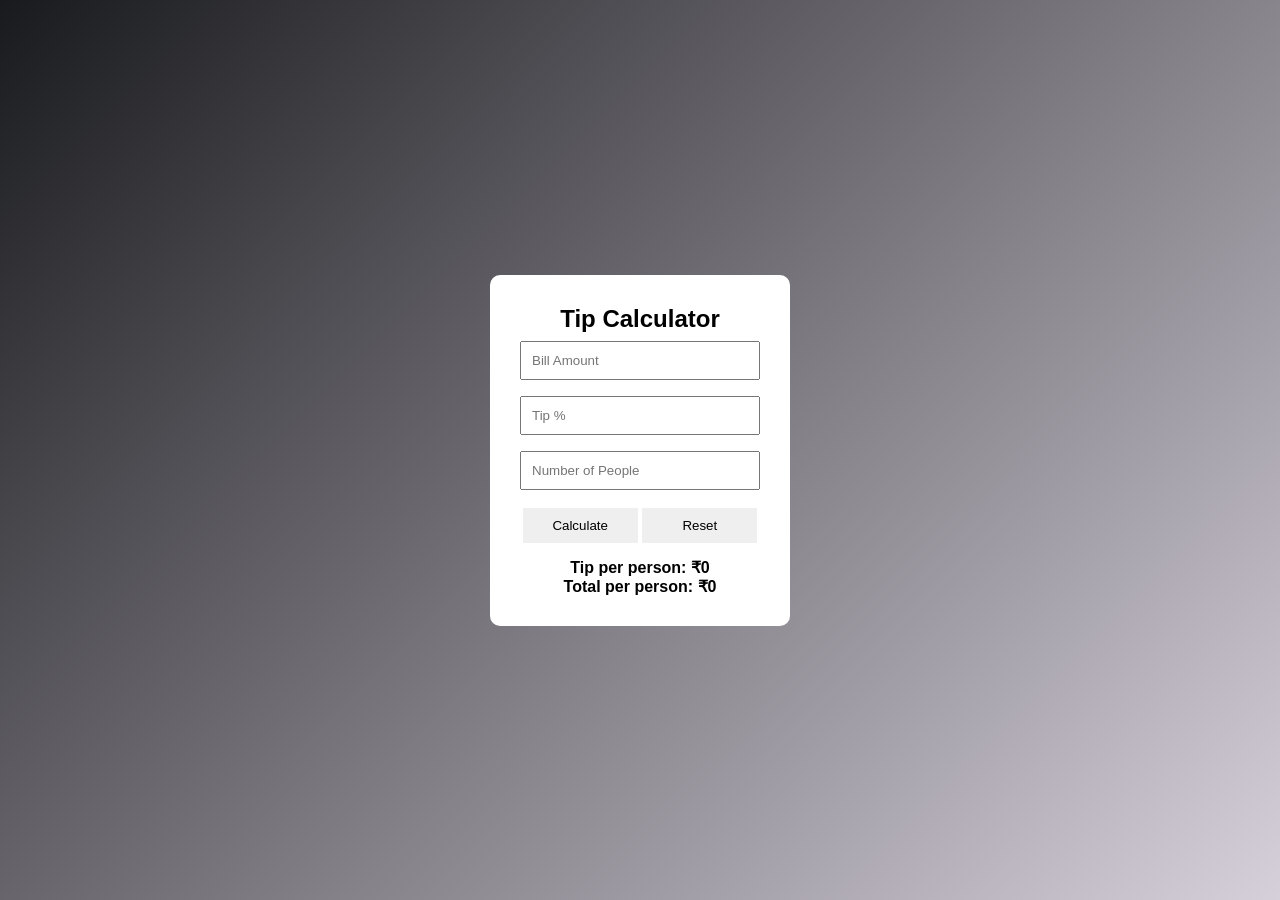
<file: Basic Tip Calculator Project /index.html>
<!DOCTYPE html>
<html lang="en">
<head>
    <meta charset="UTF-8">
    <meta name="viewport" content="width=device-width, initial-scale=1.0">
    <title>Document</title>
    <link rel="stylesheet" href="style.css">
</head>
<body>
    
</body>
</html>
<div class="container">

<h2>Tip Calculator</h2>

<input type="number" id="bill" placeholder="Bill Amount">

<input type="number" id="tip" placeholder="Tip %">

<input type="number" id="people" placeholder="Number of People">

<div>
<button onclick="calculateTip()">Calculate</button>
<button onclick="resetForm()">Reset</button>
</div>

<p class="error" id="error"></p>

<div id="result">
<p>Tip per person: ₹0</p>
<p>Total per person: ₹0</p>
</div>

</div>

<script src="script.js"></script>

</body>
</html>
</file>
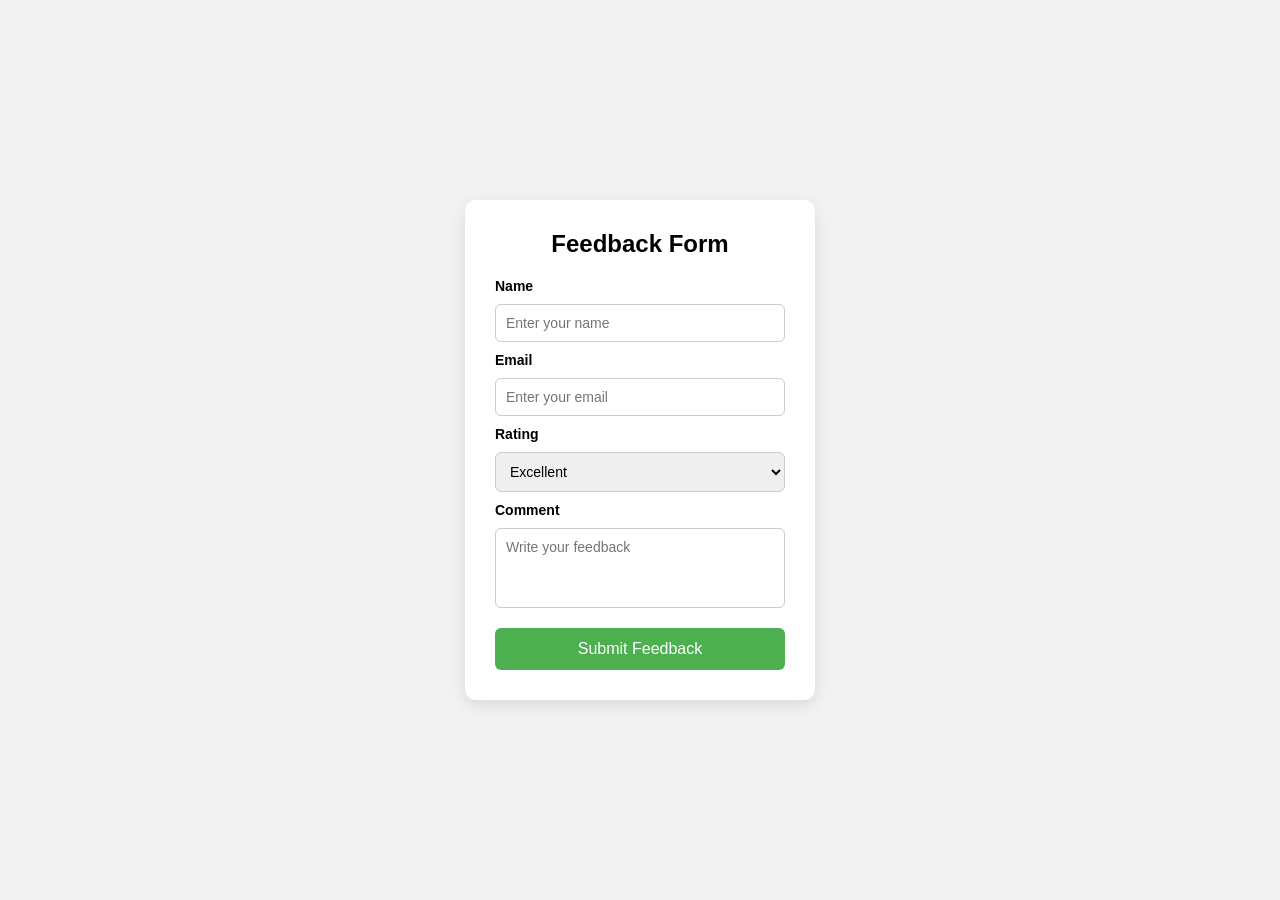
<file: Feedback/index.html>
<!DOCTYPE html>
<html lang="en">
<head>
    <meta charset="UTF-8">
    <meta name="viewport" content="width=device-width, initial-scale=1.0">
    <title>Feedback Form</title>
    <link rel="stylesheet" href="style.css">
</head>

<body>

   <div class="container">

    <div class="form-card">
       <h2>Feedback Form</h2>

        <form>
       
          <label for="name">Name</label>
             <input type="text" id="name" placeholder="Enter your name">
          <label for="email">Email</label>
             <input type="email" id="email" placeholder="Enter your email">
      
          <label for="rating">Rating</label>
             <select id="rating">
                <option>Excellent</option>
               <option>Good</option>
               <option>Average</option>
               <option>Poor</option>
             </select>
      
          <label for="comment">Comment</label>
          <textarea id="comment" placeholder="Write your feedback"></textarea>
      
           <button type="submit">Submit Feedback</button>

        </form>
     </div>

   </div>

</body>
</html>
</file>
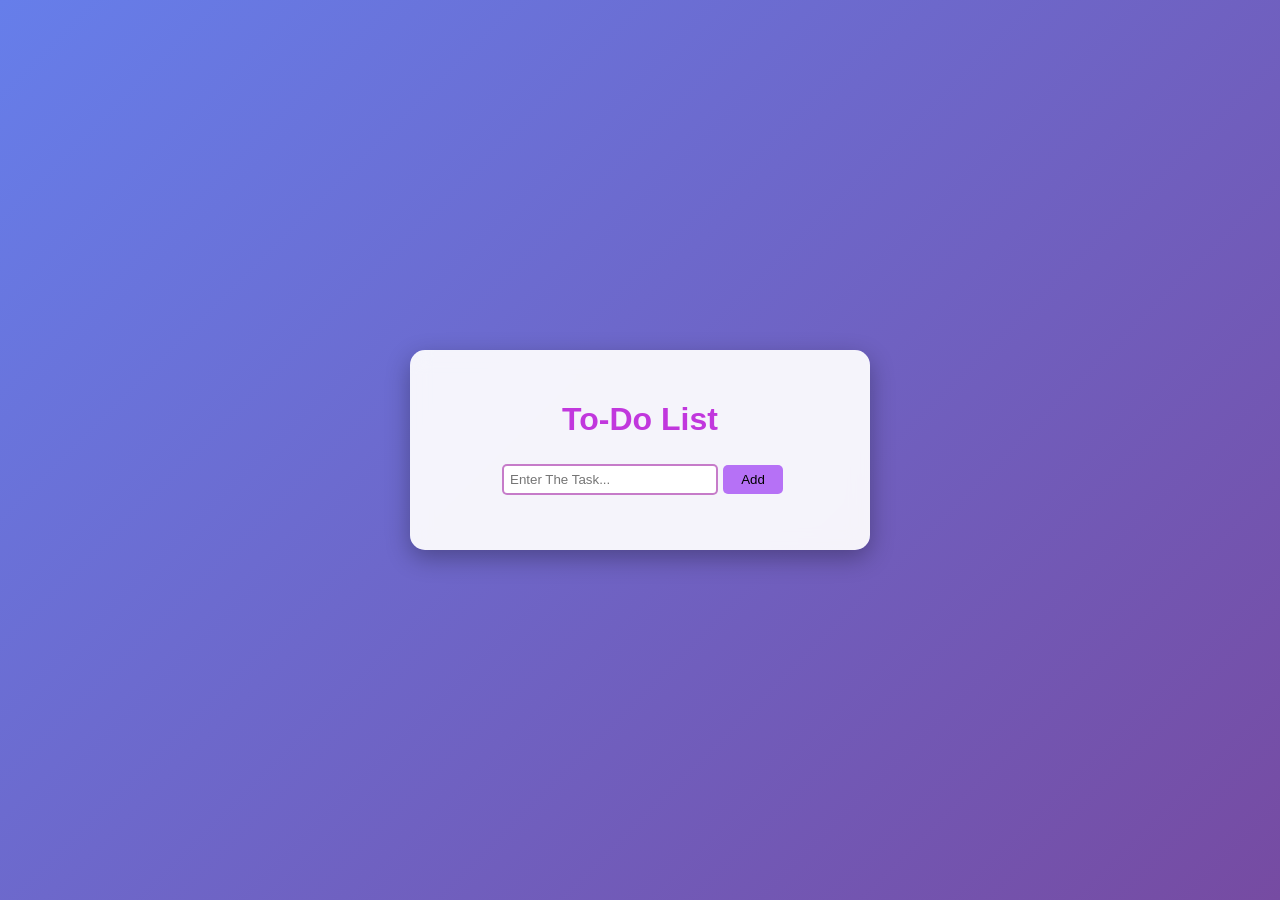
<file: To-Do List/index.html>
<!DOCTYPE html>
<html lang="en">
<head>
    <meta charset="UTF-8">
    <meta name="viewport" content="width=device-width, initial-scale=1.0">
    <title>To-Do List</title>
</head>
<body>
    
    <script src="script.js"></script>
    
</body>
</html>
</file>
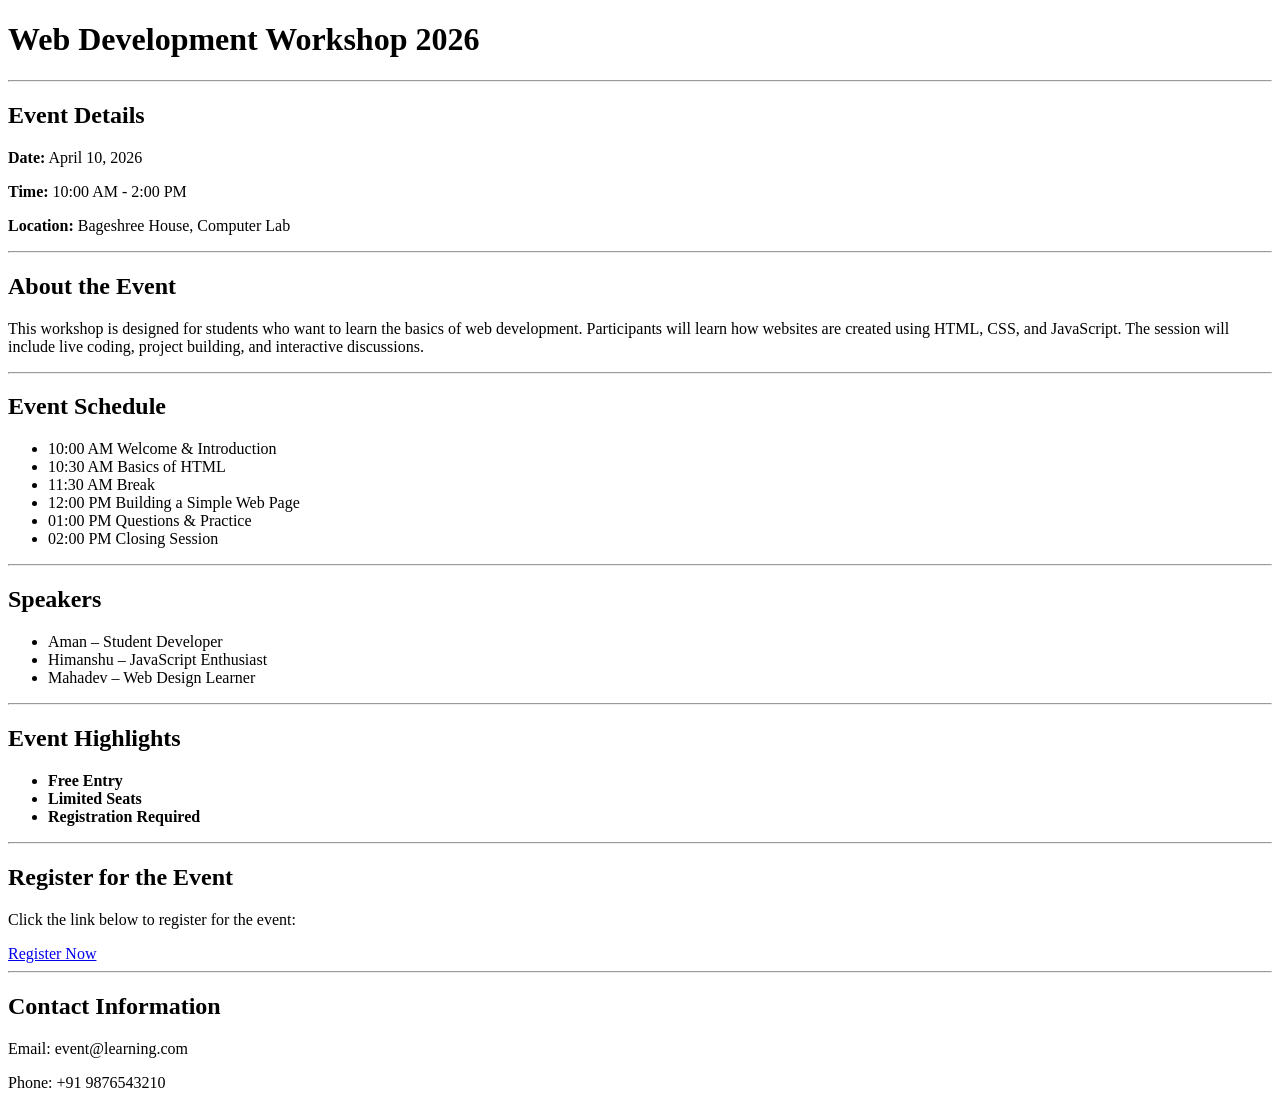
<file: Event /Event.html>
<!DOCTYPE html>
<html lang="en">
<head>
  <meta charset="UTF-8">
  <meta name="viewport" content="width=device-width, initial-scale=1.0">
  <title>Tech Learning Event</title>
</head>

<body>
  <h1>Web Development Workshop 2026</h1>

<hr>
    <h2>Event Details</h2>

     <p><strong>Date:</strong> April 10, 2026</p>
     <p><strong>Time:</strong> 10:00 AM - 2:00 PM</p>
     <p><strong>Location:</strong> Bageshree House, Computer Lab</p>
<hr>

<h2>About the Event</h2>
      <p>
         This workshop is designed for students who want to learn the basics of web development. 
         Participants will learn how websites are created using HTML, CSS, and JavaScript. 
         The session will include live coding, project building, and interactive discussions.
      </p>
<hr>

<h2>Event Schedule</h2>
  <ul>
     <li>10:00 AM  Welcome & Introduction</li>
     <li>10:30 AM  Basics of HTML</li>
     <li>11:30 AM  Break</li>
     <li>12:00 PM  Building a Simple Web Page</li>
     <li>01:00 PM  Questions & Practice</li>
     <li>02:00 PM  Closing Session</li>
  </ul>

<hr>
  <h2>Speakers</h2>
    <ul>
      <li>Aman – Student Developer</li>
      <li>Himanshu – JavaScript Enthusiast</li>
      <li>Mahadev – Web Design Learner</li>
    </ul>
<hr>


<h2>Event Highlights</h2>
   <ul>
      <li><strong>Free Entry</strong></li>
      <li><strong>Limited Seats</strong></li>
      <li><strong>Registration Required</strong></li>
   </ul>
<hr>


<h2>Register for the Event</h2>
   <p>
      Click the link below to register for the event:
   </p>

  <a href="https://example.com" >Register Now</a>

<hr>
   <h2>Contact Information</h2>
     <p>Email: event@learning.com</p>
     <p>Phone: +91 9876543210</p>

</body>
</html>
</file>
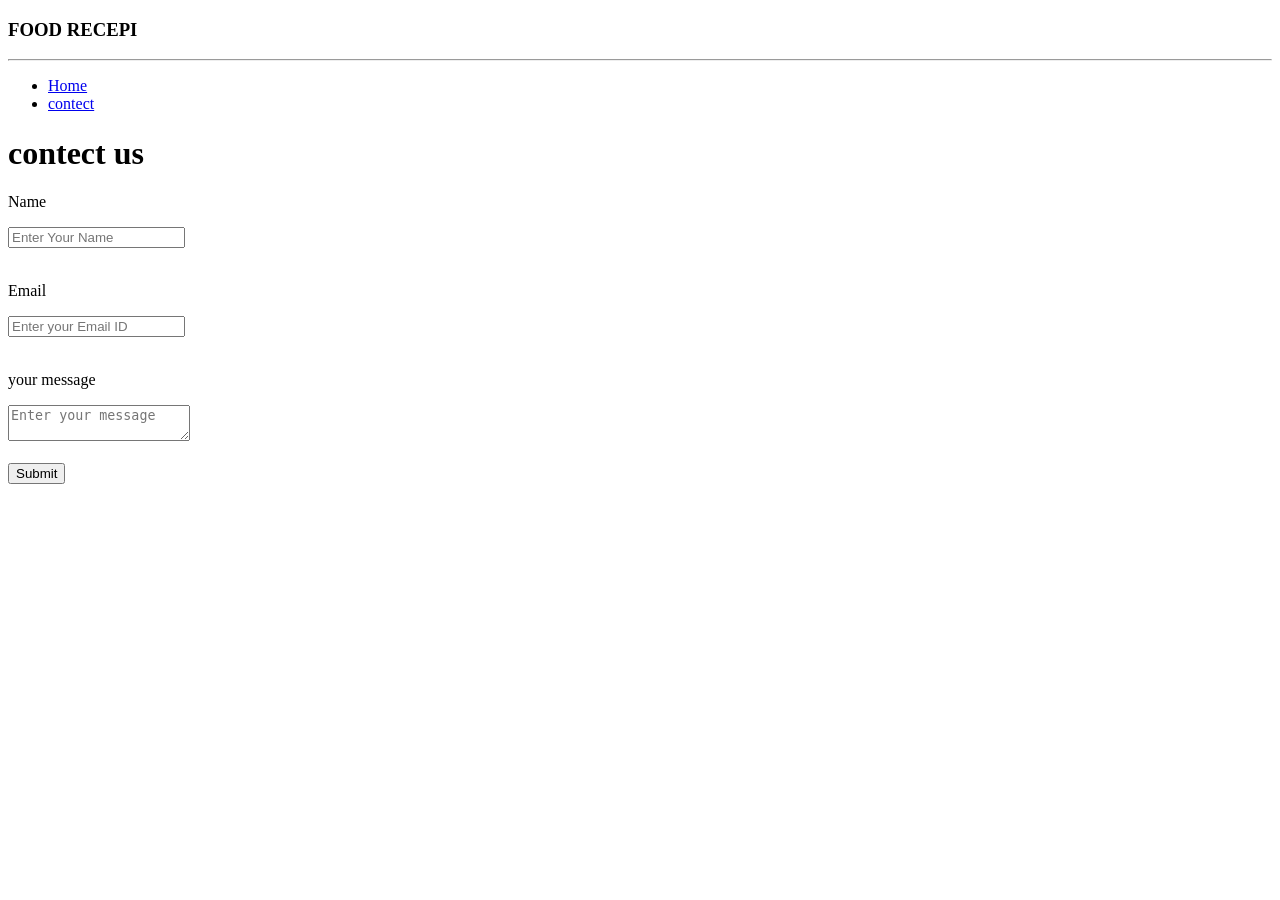
<file: food recepi/contect.html>
<!DOCTYPE html>
<html lang="en">
<head>
    <meta charset="UTF-8">
    <meta name="viewport" content="width=device-width, initial-scale=1.0">
    <title>FOOD RECEPI</title>
</head>
<body>
     <div> 
        <h3>FOOD RECEPI</h3>
        <hr>
        <ul>
            <li> <a href="index.html">Home</a> </li>
            <li> <a href="contect.html">contect</a> </li>
        </ul>
     </div>
     <h1>contect us</h1>
     <div>
        <p>Name</p>
        <input type="text" placeholder="Enter Your Name"><br><br>
       
        <p>Email</p>
        <input type="email" placeholder="Enter your Email ID"><br><br>

        <p>your message</p>
         <textarea placeholder="Enter your message"></textarea>

         <br><br>
      <button >Submit</button>

     </div>
</body>
</html>
</file>
<file: Basic Tip Calculator Project /style.css>
*{
    margin: 0%;
    padding: 0%;
    box-sizing: border-box;
    font-family: 'Segoe UI', Tahoma, Geneva, Verdana, sans-serif;
}

body{
    font-family: Arial, sans-serif;
    background: linear-gradient(135deg,#191a1d,#d6d0db);
    height:100vh;
    display:flex;
    justify-content:center;
    align-items:center;
}

.container{
    background:white;
    padding:30px;
    border-radius:10px;
    width:300px;
    text-align:center;
}

input{
    width:100%;
    padding:10px;
    margin:8px 0;
}

button{
    padding:10px;
    margin-top:10px;
    width:48%;
    border:none;
    cursor:pointer;
}

#result{
    margin-top:15px;
    font-weight:bold;
}

.error{
    color:red;
    font-size:14px;
}
</file>
<file: Feedback/style.css>
*{
   margin:0;
   padding:0;
   box-sizing:border-box;
   font-family:Arial, Helvetica, sans-serif;
}

body{
   background:#f2f2f2;
   height:100vh;
   display:flex;
   align-items:center;
   justify-content:center;
}

.container{
    width:100%;
    display:flex;
    justify-content:center;
}

.form-card{
    background:white;
    padding:30px;
    width:350px;
    border-radius:10px;
    box-shadow:0 5px 15px rgba(0,0,0,0.1);
}


h2{
   text-align:center;
   margin-bottom:20px;
}

form{
   display:flex;
   flex-direction:column;
   gap:10px;
}

label{
   font-size:14px;
   font-weight:bold;
}

input,
select,
textarea{
   padding:10px;
   border:1px solid #ccc;
   border-radius:6px;
   font-size:14px;
}

textarea{
   resize:none;
   height:80px;
}

input:focus,
textarea:focus,
select:focus{
   outline:none;
   border-color:#4CAF50;
   box-shadow:0 0 5px rgba(76,175,80,0.5);
}

button{
    margin-top:10px;
    padding:12px;
    border:none;
    background:#4CAF50;
    color:white;
    font-size:16px;
    border-radius:6px;
    cursor:pointer;
}

button:hover{
     background:#45a049;
}
</file>
